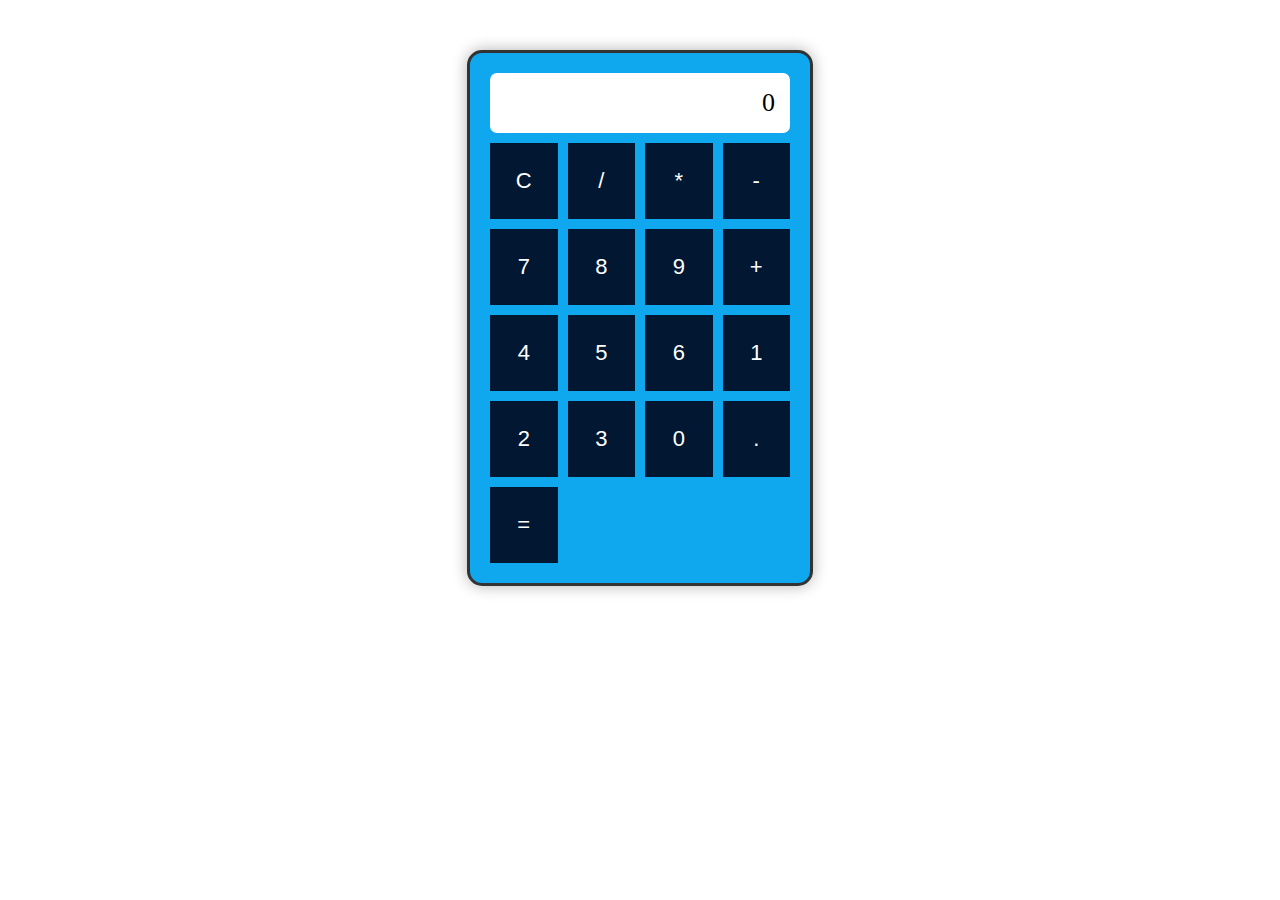
<file: calculator/index.html>
<!DOCTYPE html>
<html lang="en">
<head>
    <meta charset="UTF-8">
    <meta name="viewport" content="width=device-width, initial-scale=1.0">
    <title>Basic Calculator</title>
    <link rel="stylesheet" href="styles.css">
</head>
<body>
    <div class="calculator">
        <div class="display" id="display">0</div>
        <button class="operator" onclick="clearDisplay()">C</button>
        <button class="operator" onclick="appendToDisplay('/')">/</button>
        <button class="operator" onclick="appendToDisplay('*')">*</button>
        <button class="operator" onclick="appendToDisplay('-')">-</button>
        
        <button class="number" onclick="appendToDisplay('7')">7</button>
        <button class="number" onclick="appendToDisplay('8')">8</button>
        <button class="number" onclick="appendToDisplay('9')">9</button>
        
        <button class="operator" onclick="appendToDisplay('+')">+</button>
        <button class="number" onclick="appendToDisplay('4')">4</button>
        <button class="number" onclick="appendToDisplay('5')">5</button>
        <button class="number" onclick="appendToDisplay('6')">6</button>

        <button class="number" onclick="appendToDisplay('1')">1</button>
        <button class="number" onclick="appendToDisplay('2')">2</button>
        <button class="number" onclick="appendToDisplay('3')">3</button>
        <button class="zero" onclick="appendToDisplay('0')">0</button>
        <button class="decimal" onclick="appendToDisplay('.')">.</button>
        <button class="equal" onclick="calculate()">=</button>
    </div>
    <script src="script.js"></script>
</body>
</html>
</file>
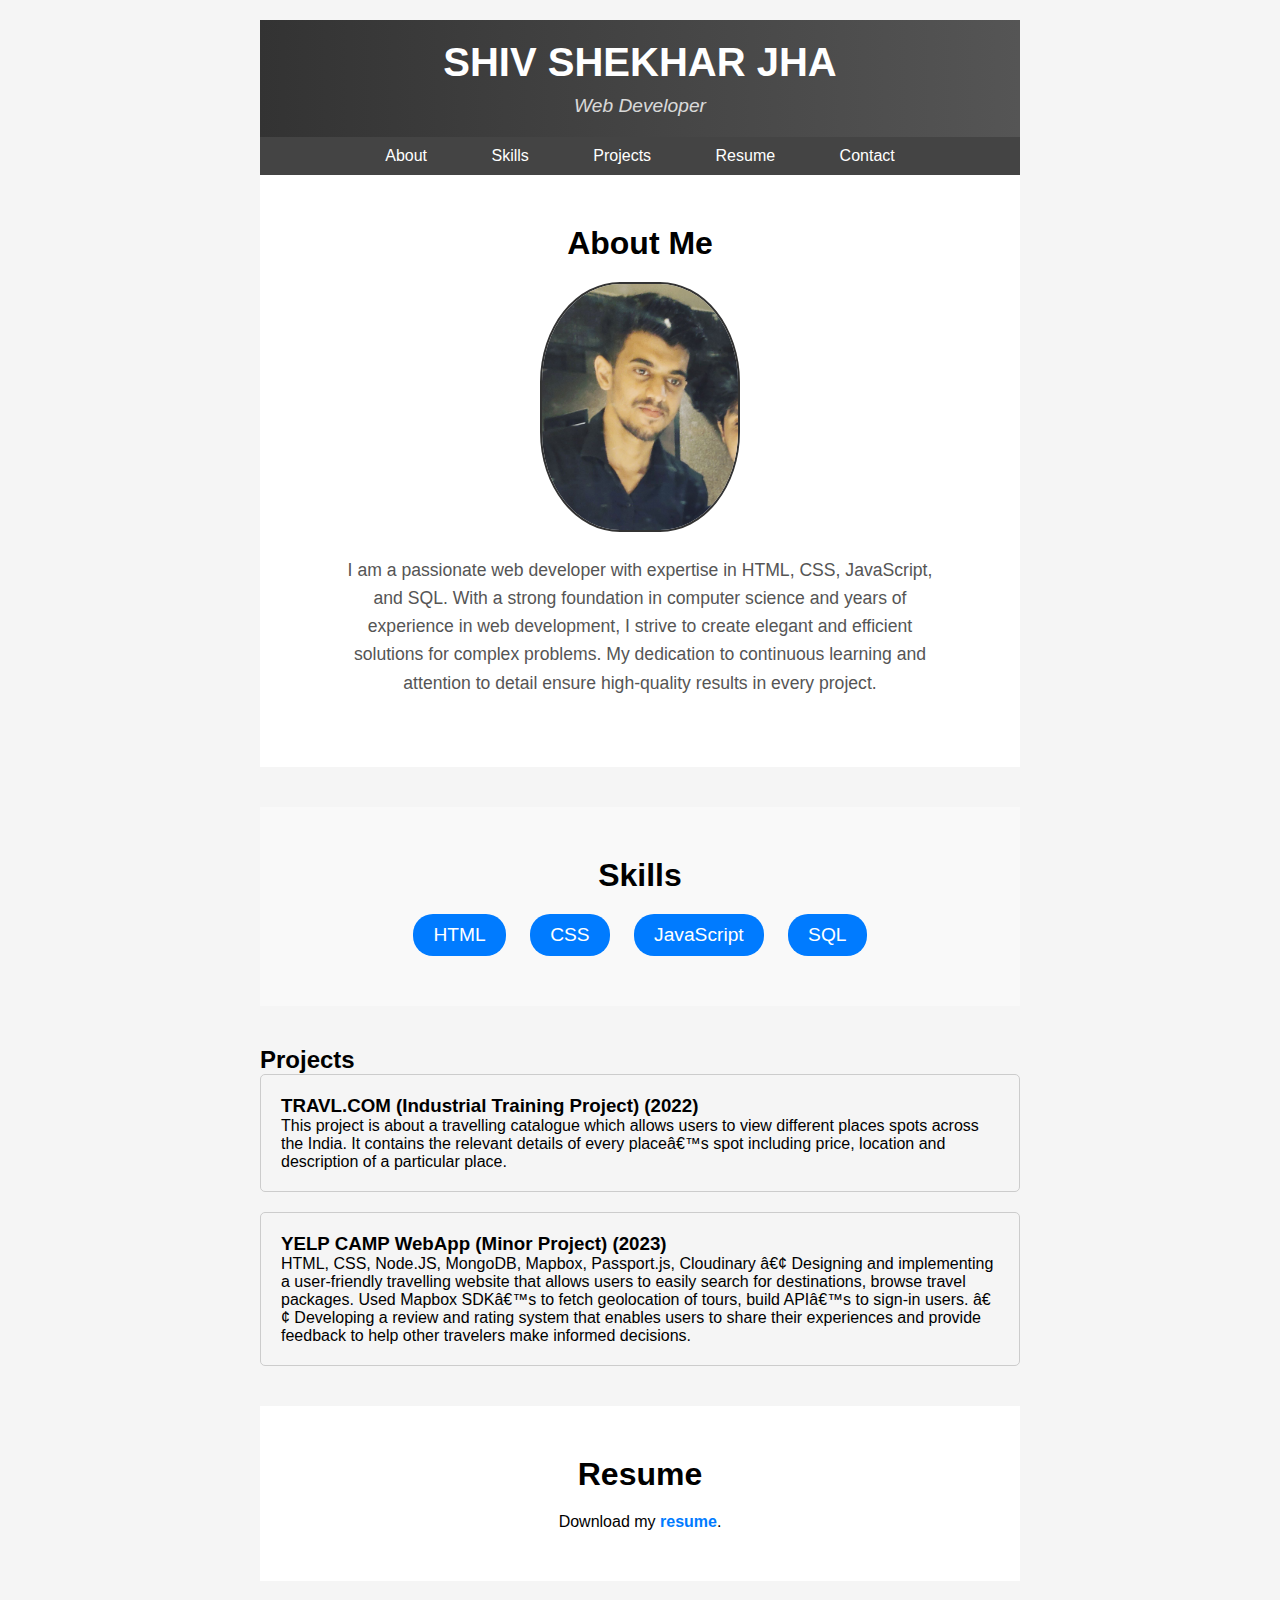
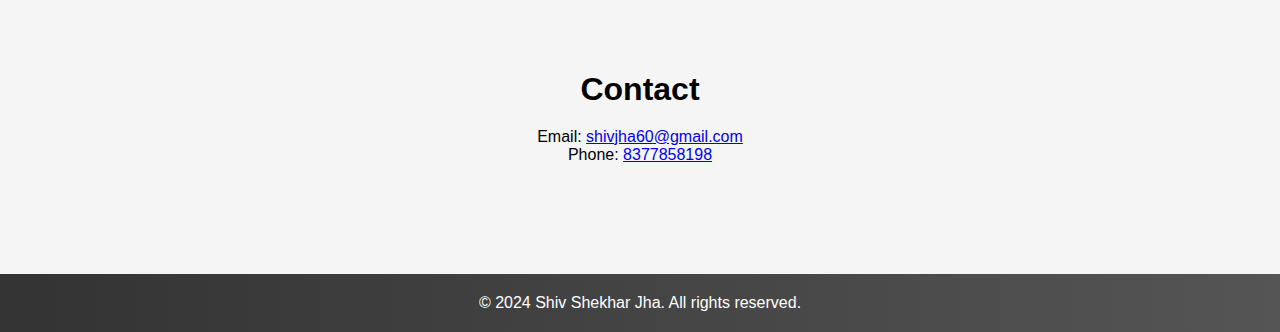
<file: portfolio/index.html>
<!DOCTYPE html>
<html lang="en">
<head>
    <meta charset="UTF`-8">
    <meta name="viewport" content="width=device-width, initial-scale=1.0">
    <link rel="stylesheet" href="style.css">
    <title>SHIV SHEKHAR JHA - Portfolio</title>
</head>
<body>
    <div class="container">
        <header>
            <h1>SHIV SHEKHAR JHA</h1>
            <p>Web Developer</p>
        </header>
        <nav>
            <ul>
                <li><a href="#about">About</a></li>
                <li><a href="#skills">Skills</a></li>
                <li><a href="#projects">Projects</a></li>
                <li><a href="#resume">Resume</a></li>
                <li><a href="#contact">Contact</a></li>
            </ul>
        </nav>
        <section id="about">
            <h2>About Me</h2>
            <img src="data/my pic.jpg" alt="shiv shekhar jha">
            <p>I am a passionate web developer with expertise in HTML, CSS, JavaScript, and SQL. With a strong foundation in computer science and years of experience in web development, I strive to create elegant and efficient solutions for complex problems. My dedication to continuous learning and attention to detail ensure high-quality results in every project.</p>
        </section>
        <section id="skills">
            <h2>Skills</h2>
            <ul>
                <li>HTML</li>
                <li>CSS</li>
                <li>JavaScript</li>
                <li>SQL</li>
            </ul>
        </section>
        <section id="projects">
            <h2>Projects</h2>
            <div class="project-card">
               <!---<img src="data/project1.jpg" alt="Project 1">--> 
                <div class="project-info">
                    <h3>TRAVL.COM (Industrial Training Project) (2022)</h3>
                    <p>This project is about a travelling catalogue which allows users to view different places spots across the India. It contains the relevant details of every place’s spot including price, location and description of a particular place.</p>
                </div>
            </div>
            <div class="project-card">
             <!--   <img src="data/project2.jpg" alt="Project 2">-->
                <div class="project-info">
                    <h3>YELP CAMP WebApp (Minor Project) (2023)</h3>
                    <p>HTML, CSS, Node.JS, MongoDB, Mapbox, Passport.js, Cloudinary
                    • Designing and implementing a user-friendly travelling website that allows users to easily search for destinations, browse travel packages. Used Mapbox SDK’s to fetch geolocation of tours, build API’s to sign-in users.
                    • Developing a review and rating system that enables users to share their experiences and provide feedback to help other travelers make informed decisions.</p>
                </div>
            </div>
            <!-- Add more project cards as needed -->
        </section>
        <section id="resume">
            <h2>Resume</h2>
            <p>Download my <a href="data/RESUME - SHIV.pdf" target="_blank">resume</a>.</p>
        </section>
        <section id="contact">
            <h2>Contact</h2>
            <p>Email: <a href="mailto:shivjha60@gmail.com">shivjha60@gmail.com</a></p>
            <p>Phone: <a href="tel:8377858198">8377858198</a></p>
        </section>
    </div>
    
    <footer>
        <p>&copy; 2024 Shiv Shekhar Jha. All rights reserved.</p>
    </footer>
    <script src="script.js"></script>
</body>
</html>
</file>
<file: calculator/styles.css>
.calculator {
    display: grid;
    grid-template-columns: repeat(4, 1fr);
    grid-gap: 10px;
    width: 300px;
    margin: 50px auto;
    padding: 20px;
    border: 3px solid #333;
    border-radius: 15px;
    background-color: #0fa7ee;
    box-shadow: 0 0 15px rgba(0, 0, 0, 0.3);
}

.calculator button {
    padding: 25px;
    font-size: 22px;
    border: none;
    background-color: #021731;
    color: #fff;
    cursor: pointer;
    transition: background-color 0.3s ease;
}

.display {
    grid-column: span 4;
    padding: 15px;
    text-align: right;
    background-color: #ffffff;
    border: none;
    font-size: 26px;
    color: #000000;
    border-radius: 7px;
}

.operator, .equal {
    background-color: #ffaa0a;
}

.number {
    background-color: #444;
}

.decimal, .zero {
    background-color: #bbb;
}

button:hover {
    background-color: #999;
}
</file>
<file: portfolio/style.css>
* {
    margin: 0;
    padding: 0;
    box-sizing: border-box;
}

body {
    font-family: Arial, sans-serif;
    margin: 0;
    padding: 0;
    background-color: #f5f5f5;
}

header {
    background-color: #333;
    color: #fff;
    padding: 20px;
    text-align: center;
    background-image: linear-gradient(to right, #333, #555);
}

nav {
    background-color: #444;
    padding: 10px 0;
    text-align: center;
}

nav ul {
    list-style-type: none;
    padding: 0;
    margin: 0;
}

nav ul li {
    display: inline;
    margin: 0 10px;
}

nav ul li a {
    color: #fff;
    text-decoration: none;
    padding: 10px 20px;
    border-radius: 5px;
    transition: background-color 0.3s;
}

nav ul li a:hover {
    background-color: #555;
}


header h1 {
    font-size: 2.5em;
    margin-bottom: 10px;
    font-family: 'Segoe UI', Tahoma, Geneva, Verdana, sans-serif;
}

header p {
    font-size: 1.2em;
    font-style: italic;
    opacity: 0.8; /* Reducing opacity for subtlety */
}

#about {
    background-color: #fff;
    padding: 50px 0;
    text-align: center;
}

#about h2 {
    font-size: 2em;
    margin-bottom: 20px;
    font-family: 'Segoe UI', Tahoma, Geneva, Verdana, sans-serif;
}

#about img {
    border-radius: 40%;
    width: 200px;
    height: 250px;
    margin-bottom: 20px;
    border: 2px solid #333;
}

#about p {
    font-size: 1.1em;
    line-height: 1.6;
    color: #555;
    max-width: 600px;
    margin: 0 auto 20px;
}

#skills {
    background-color: #f9f9f9;
    padding: 50px 0;
    text-align: center;
}

#skills h2 {
    font-size: 2em;
    margin-bottom: 20px;
    font-family: 'Segoe UI', Tahoma, Geneva, Verdana, sans-serif;
}

#skills ul {
    list-style-type: none;
}

#skills li {
    display: inline-block;
    margin: 0 10px;
    padding: 10px 20px;
    background-color: #007bff;
    color: #fff;
    border-radius: 20px;
    font-size: 1.2em;
}

.project-card {
    display: flex;
    margin-bottom: 20px;
    border: 1px solid #ccc;
    border-radius: 5px;
    overflow: hidden;
    transition: transform 0.3s;
}

.project-card:hover {
    transform: scale(1.05);
}

.project-card img {
    width: 200px;
    height: 150px;
    object-fit: cover;
}

.project-info {
    padding: 20px;
}
.container {
    max-width: 800px;
    margin: 0 auto;
    padding: 20px;
}

section {
    margin-bottom: 40px;
}
#resume {
    background-color: #fff;
    padding: 50px 0;
    text-align: center;
}

#resume h2 {
    font-size: 2em;
    margin-bottom: 20px;
    font-family: 'Segoe UI', Tahoma, Geneva, Verdana, sans-serif;
}

#resume a {
    text-decoration: none;
    color: #007bff;
    font-weight: bold;
}

#resume a:hover {
    text-decoration: underline;
}

#contact {
    padding: 50px 0;
    text-align: center;
}

#contact h2 {
    font-size: 2em;
    margin-bottom: 20px;
    font-family: 'Segoe UI', Tahoma, Geneva, Verdana, sans-serif;
}

footer {
    background-color: #333;
    color: #fff;
    text-align: center;
    padding: 20px 0;
    width: 100%;
    clear: both;
    /* Adding gradient background */
    background-image: linear-gradient(to right, #333, #555);
}
</file>
